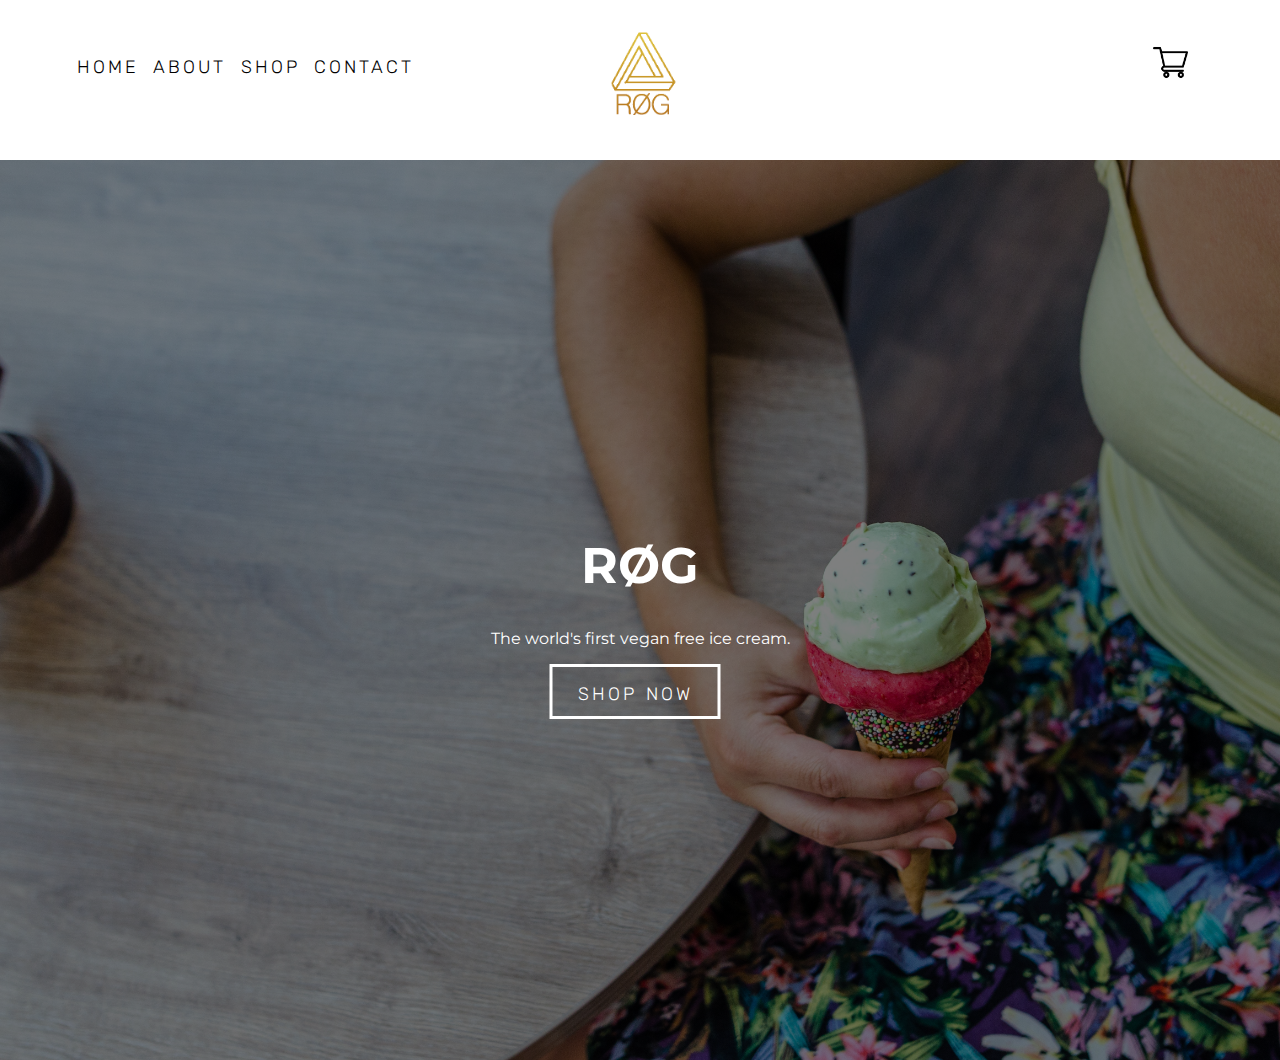
<file: index.html>
<!DOCTYPE html>
<html>

<head>
  <title>Rog | The world's first vegan free ice cream.</title>
  <link rel="stylesheet" type="text/css" href="style2.css">
  <link rel="icon" type="image/png" href="images/favicon.png">
  <link href="https://fonts.googleapis.com/css?family=Montserrat|Rubik" rel="stylesheet">
</head>
<body>
  <nav>
    <ul class="left">
      <li><a href="index.html">home</a></li>
      <li> <a href="about.html">about</a></li>
      <li> <a href="shop.html">shop</a></li>
      <li> <a href="contact.html">contact</a></li>
    </ul>
    <img src="images/logo.png" id="logo">
    <a href="shop.html"><img src="images/cart.png" id="cart" class="right"> </a>
  </nav>

  <div class="hero-image">
    <div class="hero-text">
      <h1 style="font-size:50px">RØG</h1>
      <p> The world's first vegan free ice cream.</p>
      <a href="shop.html">shop now</a>
    </div>
  </div>
</body>
<script src="jquery-3.3.1.js"></script>
<script src="script.js"></script>

</html>
</file>
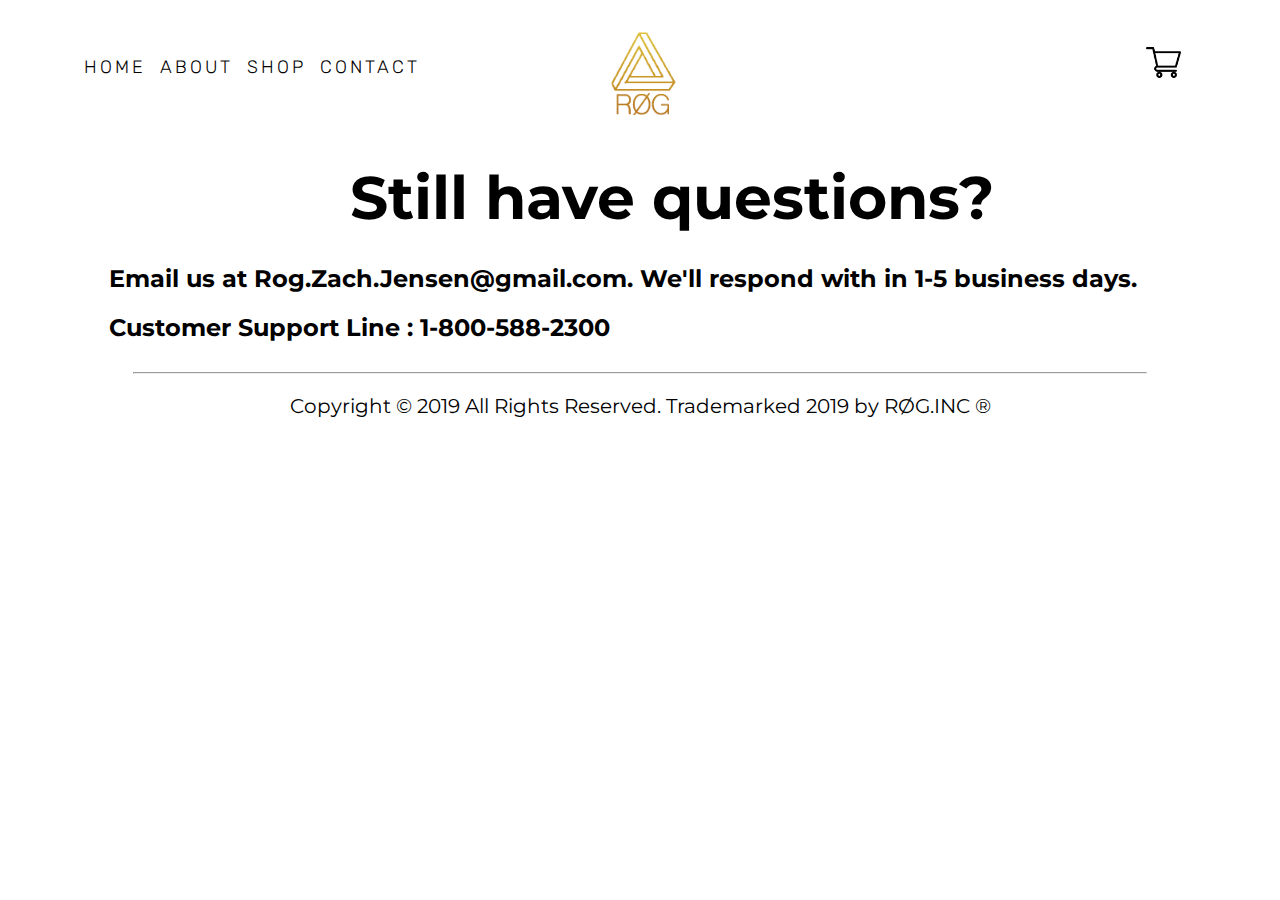
<file: contact.html>
<!DOCTYPE html>
<html>

<head>
  <title>Rog | The world's first vegan free ice cream.</title>
  <link rel="stylesheet" type="text/css" href="style.css">
  <link rel="icon" type="image/png" href="images/favicon.png">
  <link href="https://fonts.googleapis.com/css?family=Montserrat|Rubik" rel="stylesheet">
</head>

<body>
  <nav>
    <ul class="left">
      <li><a href="index.html">home</a></li>
      <li> <a href="about.html">about</a></li>
      <li> <a href="shop.html">shop</a></li>
      <li> <a href="contact.html">contact</a></li>
    </ul>
    <img src="images/logo.png" id="logo">
    <a href="shop.html"><img src="images/cart.png" id="cart" class="right"> </a>
  </nav>
  <h1 id="questions">Still have questions?</h1>
  <div class="info">
    <h2>Email us at Rog.Zach.Jensen@gmail.com. We'll respond with in 1-5 business days.</h2>
    <h2> Customer Support Line : 1-800-588-2300</h2>
  </div>
  <hr>
  <p id="copyright">Copyright © 2019 All Rights Reserved. Trademarked 2019 by RØG.INC ®</p>

</body>
<script src="jquery-3.3.1.js"></script>
<script src="script.js"></script>

</html>
</file>
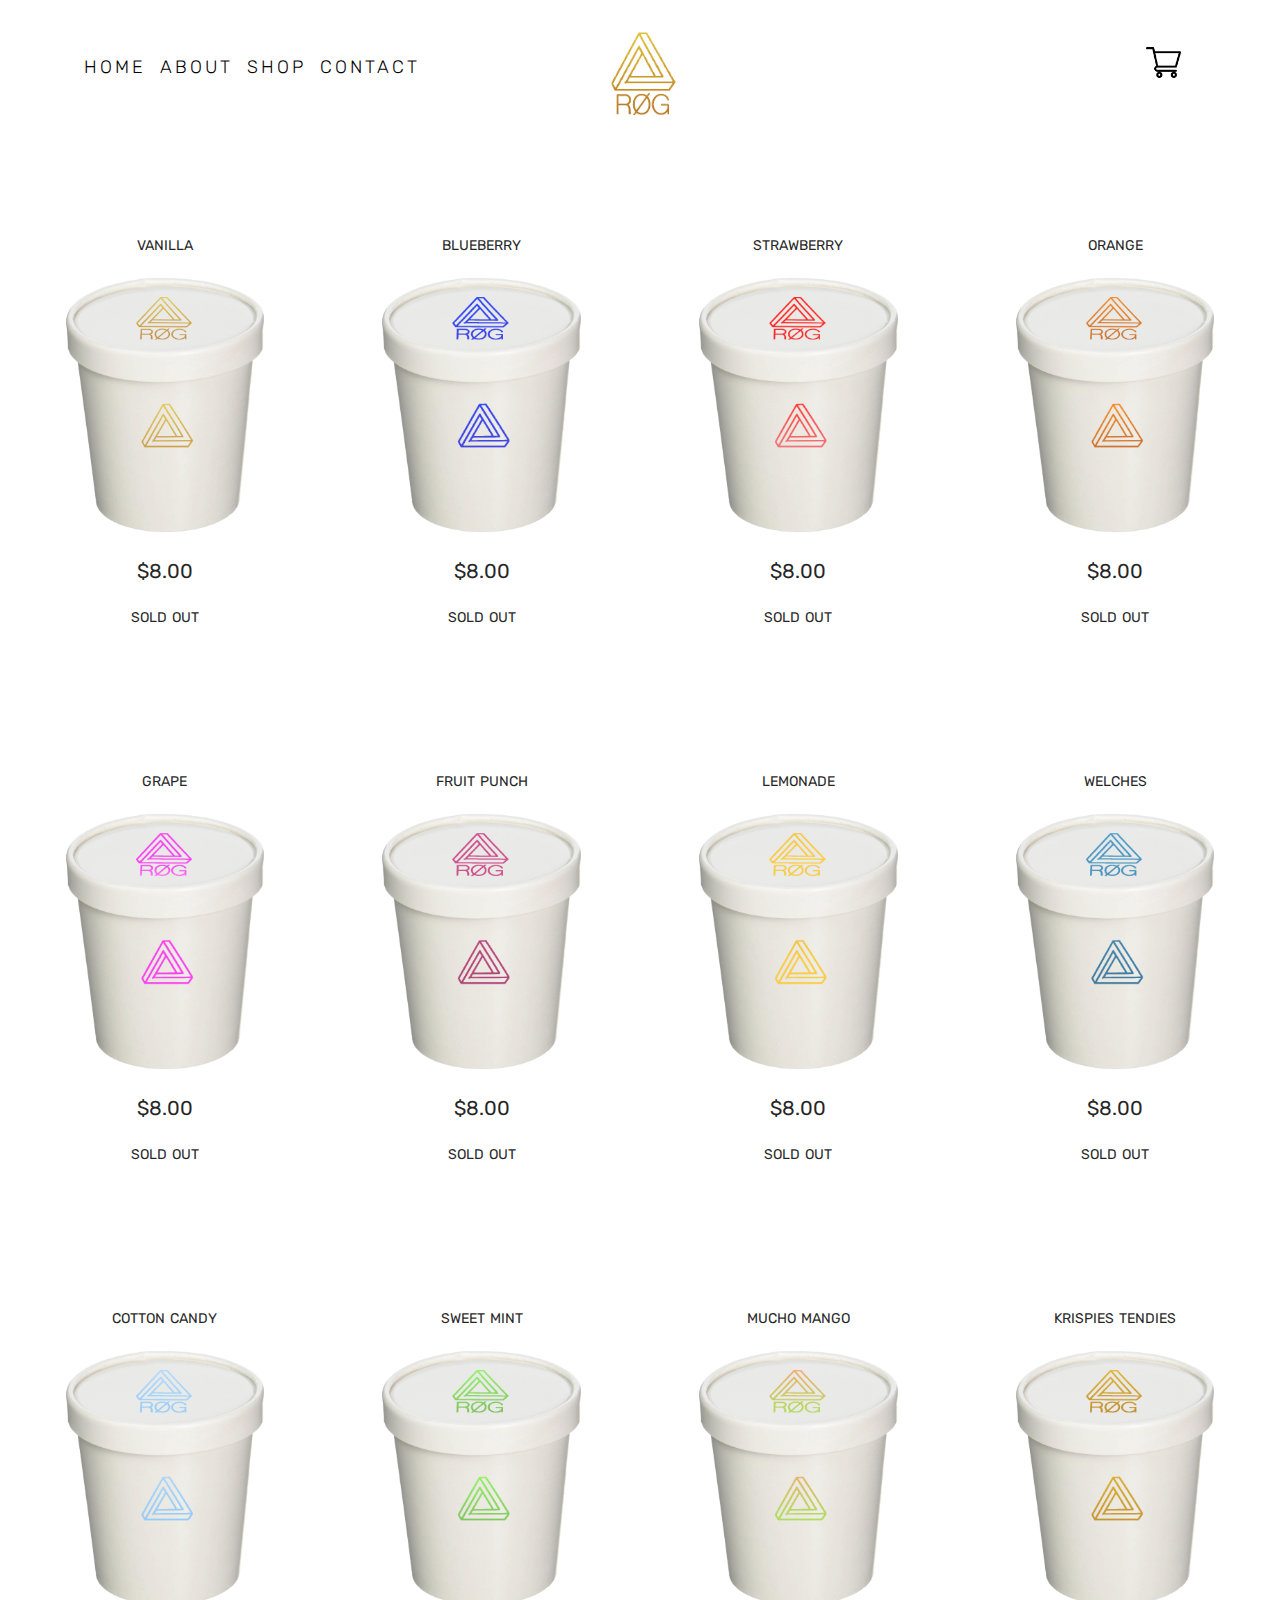
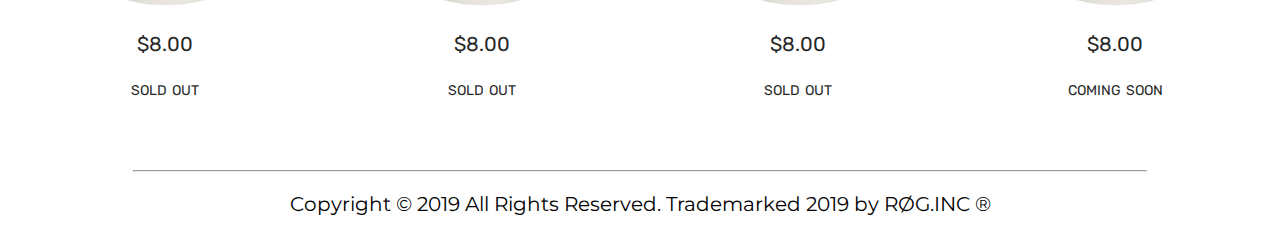
<file: shop.html>
<!DOCTYPE html>
<html>

<head>
  <title>Rog | The world's first vegan free ice cream.</title>
  <link rel="stylesheet" type="text/css" href="style.css">
  <link rel="icon" type="image/png" href="images/favicon.png">
  <link href="https://fonts.googleapis.com/css?family=Montserrat|Rubik" rel="stylesheet">
</head>

<body>
  <nav>
    <ul class="left">
      <li><a href="index.html">home</a></li>
      <li> <a href="about.html">about</a></li>
      <li> <a href="shop.html">shop</a></li>
      <li> <a href="contact.html">contact</a></li>
    </ul>
    <img src="images/logo.png" id="logo">
    <a href="shop.html"><img src="images/cart.png" id="cart" class="right"> </a>
  </nav>
  <div id="display-area">
  </div>
  <hr>
  <p id="copyright">Copyright © 2019 All Rights Reserved. Trademarked 2019 by RØG.INC ®</p>

</body>
<script src="jquery-3.3.1.js"></script>
<script src="script.js"></script>
</html>
</file>
<file: style2.css>
body, html {
  height: 100%;
  margin: 0;
  font-family: Arial, Helvetica, sans-serif;
}

.hero-image {
  margin-top: 30px;
  background-image: linear-gradient(rgba(0, 0, 0, 0.5), rgba(0, 0, 0, 0.5)), url("images/hero.png");
  height: 100%;
  background-position: center;
  background-repeat: no-repeat;
  background-size: cover;
  position: relative;
}

.hero-text {
  text-align: center;
  position: absolute;
  top: 50%;
  left: 50%;
  transform: translate(-50%, -50%);
  color: white;
  font-family: "Montserrat";
}

.hero-text a {
  border-style: solid;
  border-color: white;
  display: inline-block;
  padding: 10px 25px;
  color: white;
  text-align: center;
}

#logo {
  height: 90px;
  width: 75px;
}

ul {
  list-style: none;
  margin-top: 20px;
  margin-left: 6%;
  padding: 0;
  display: inline-block;
  margin-right: 0;
  padding-right: 0
}

li {
  display: inline;
}

nav {
  margin-top: 30px;
  text-align: center;
}

a {
  text-decoration: none;
  font-weight: 300;
  font-family: 'Rubik', sans-serif;
  font-variant: small-caps;
  font-size: 25px;
  color: black;
  vertical-align: middle;
  margin-right: 10px;
  letter-spacing: 3px;
}

.left {
  float: left;
}

.right {
  float: right;
}

#cart {
  margin-left: 265px;
  height: 35px;
  width: 35px;
  margin-right: 6%;
  padding: 15px 15px 15px 15px;
  background-size: 100px;
  margin-top:0px;
}

#cart:hover {
  background-color: lightgrey;
  border-radius: 20px;
  background-size: 100px;

}

#demlogo {
  text-align: center;
}

.dem {
  color: darkred;
  font-family: "wingdings";
  text-align: center;
}
#demlogo2 {
  text-align: center;
}
#hidden{
    text-align: center;
  display:none;
  color:darkred;
  font-family: 'Montserrat', sans-serif;
  font-size: 20px;
  margin-left: 20%;
  margin-right: 20%;
}
</file>
<file: style.css>
@font-face {
  font-family: "wingdings";
  src: url(wingdings.ttf)
}

/* Index Stuff */
#logo {
  height: 90px;
  width: 75px;
}

ul {
  list-style: none;
  margin-top: 20px;
  margin-left: 6%;
  padding: 0;
  display: inline-block;
  margin-right: 0;
  padding-right: 0
}

li {
  display: inline;
}

nav {
  margin-top: 30px;
  text-align: center;
}

a {
  text-decoration: none;
  font-weight: 300;
  font-family: 'Rubik', sans-serif;
  font-variant: small-caps;
  font-size: 25px;
  color: black;
  vertical-align: middle;
  margin-right: 10px;
  letter-spacing: 3px;
}

.left {
  float: left;
}

.right {
  float: right;
}

#cart {
  margin-left: 265px;
  height: 35px;
  width: 35px;
  margin-right: 6%;
  padding: 15px 15px 15px 15px;
  background-size: 100px;
  margin-top:0px;
}

#cart:hover {
  background-color: lightgrey;
  border-radius: 20px;
  background-size: 100px;

}

.image {
  display: block;
  margin: 0 auto;
  margin-top: 90px;
  text-align: center;
  width: 90%;
  height: auto;
  ;
}

.line {
  text-align: center;
  width: 60%;
  margin-top: 60px;
  margin-bottom: 60px;
  display: block;
  border-color: darkgrey;
}

h1 {
  font-family: 'Montserrat', sans-serif;
  text-align: left;
  font-size: 100px;
  margin-left: 20%;
  margin-right: 20%;
}

p {
  font-family: 'Montserrat', sans-serif;
  font-size: 20px;
  text-align: left;
  margin-left: 20%;
  margin-right: 20%;
}

/* Shop stuff */
#display-area {
  background-color: white;
  text-align: center;
  margin-bottom: -30px;
  margin-top: 30px;
}

.card {
  background-color: white;
  width: 20%;
  color: black;
  text-align: center;
  padding: 10px;
  display: inline-block;
  margin: 40px 20px 40px 20px;
  opacity: .85;
  vertical-align: top;
}
.clearfix::after {
  content: "";
  clear: both;
  display: table;
}
.poster {
  max-width: 80%;
  margin: 0 auto;
}

.stuff {
  text-align: center;
  font-variant: small-caps;
  font-family: "rubik"
}

hr {
  margin-top: 30px;
  width: 80%;
  text-align: center;
}
#copyright{
  text-align: center;
}
/* Demon Stuff */
#demlogo {
  text-align: center;
}
#demlogo2 {
  text-align: center;
}

.dem {
  color: darkred;
  font-family: "wingdings";
  text-align: left;
}
/*Contact page*/
h2{
  font-family: "Montserrat";
  text-align: left;
  margin-left:8%
}
#questions{
  margin:30px 0 30px 5%;
  font-size:60px;
  text-align: center;
}
.contacts{
  margin:30px 0 30px 0;
  text-align:center;
}
#back {
  border-style: solid;
  border-color: black;
  display:inline-block;
  padding: 10px 25px;
  color: black;
  margin:0 0 0 5%;
}
#backdiv{
  display:block;
  margin:0 0 0px 0;
}
.pName{
  margin-top: 0px;
  font-family: "Montserrat";
  font-variant: small-caps;
  font-size:70px;
  text-align: left;
  display:inline;
  margin-right:10%;
  margin-left:0;

  vertical-align: top;
}
.pImage{
  margin-top:40px;
  display:block;
  float: left;
  margin-right:100px;
  margin-left:18%;
  margin-bottom:50px;
  height:400px;
  width:335px;

}
.text {
  display:block;
  text-align:left;
}
#content{
  text-align: left;
  display: inline;
  float: left;
}
.desc{
  margin-top: 10px;
  margin-left: 10%;
    margin-left: 10%;
    font-size:30px;
    font-variant: normal;
}
.buy{
  font-family:"Rubik";
  font-variant: small-caps;
  border-style: solid;
  border-color: black;
  display:inline-block;
  padding: 10px 25px;
  color: black;
  margin:10px 0 0 0%;
  text-align:right;

}
#hidden{
  text-align: center;
  display:none;
  color:darkred;
}
</file>
